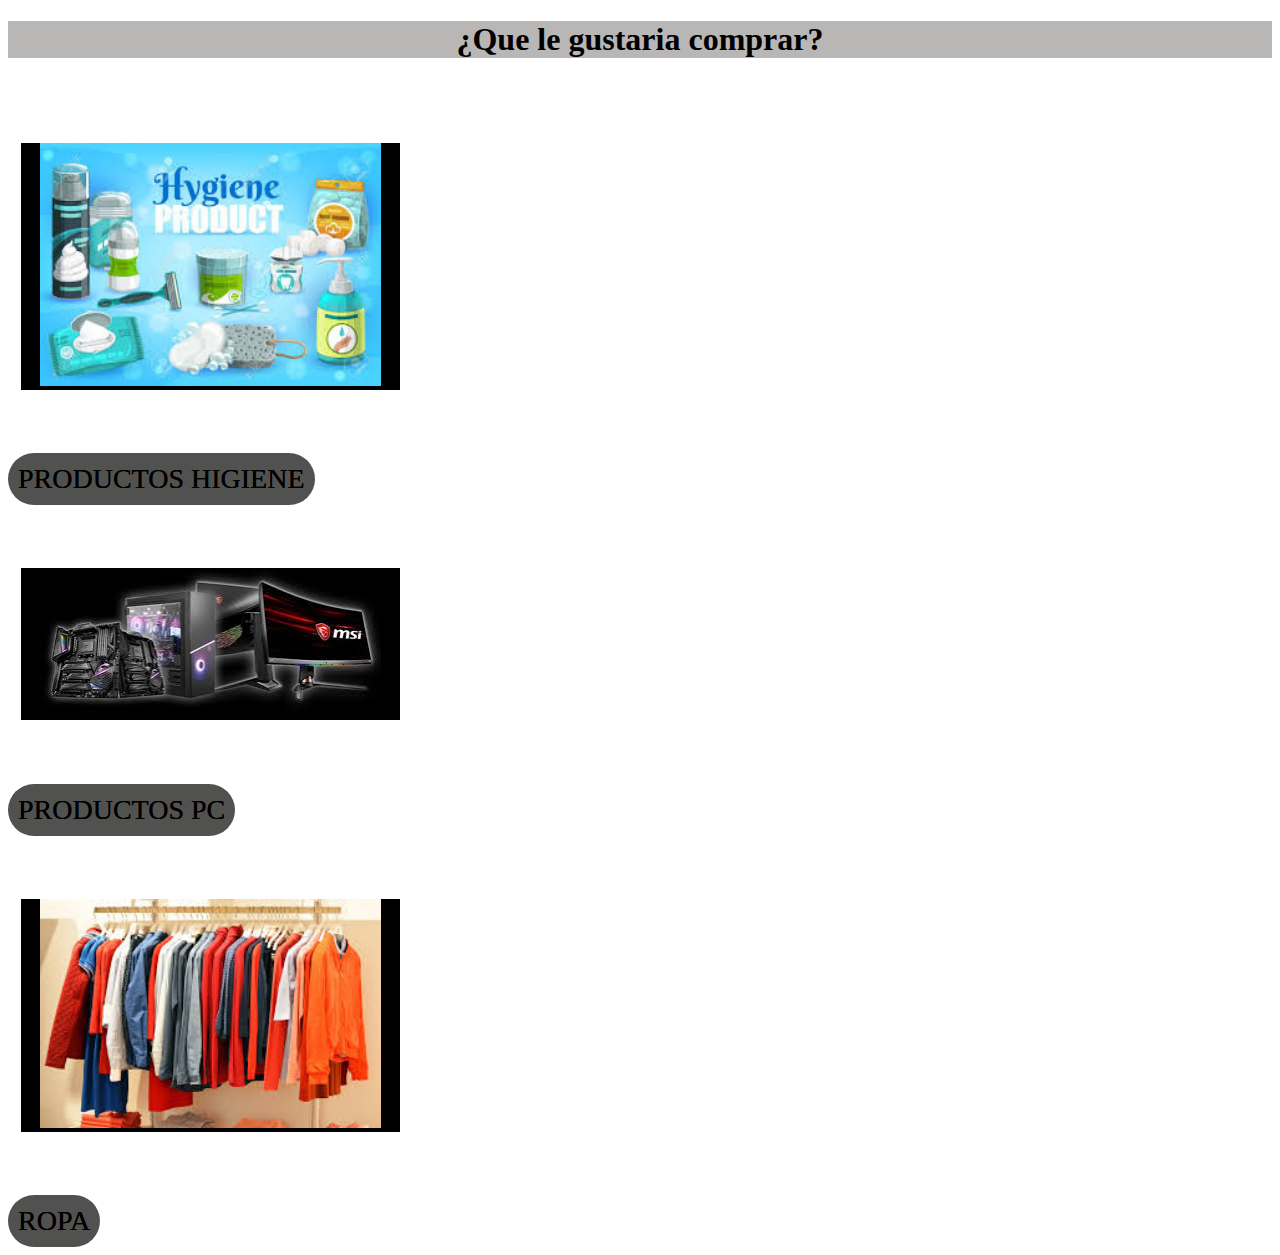
<file: index.html>
<!DOCTYPE html>
<html lang="es">
<head>
    <meta charset="UTF-8">
    <meta name="viewport" content="width=device-width, initial-scale=1.0">
    <title>Document</title>
    <link rel="stylesheet" href="style.css">
</head>
<body>
    <div class="texto">
        <h1>
            ¿Que le gustaria comprar?
        </h1>
    </div>
    <div class="grupo_fotos">
    <DIv class="foto">
        <img src="img/higiene.jpg" alt="">
    </DIv>
    <div>
        <button class="myButton"><a href="Diario.html" class="myButton">PRODUCTOS HIGIENE</a></button>
    </div>
    <DIv class="foto2">
        <img src="img/pc.jpg" alt="">
    </DIv>
    <div>
        <button class="myButton"><a href="pc.html" class="myButton">PRODUCTOS PC</a></button>
    </div>
    <DIv class="foto3">
        <img src="img/ropa.jpg" alt="">
    </DIv>
    <div>
        <button class="myButton"><a href="ropa.html" class="myButton">ROPA</a></button>
    </div>
    </div>
</body>
</html>
</file>
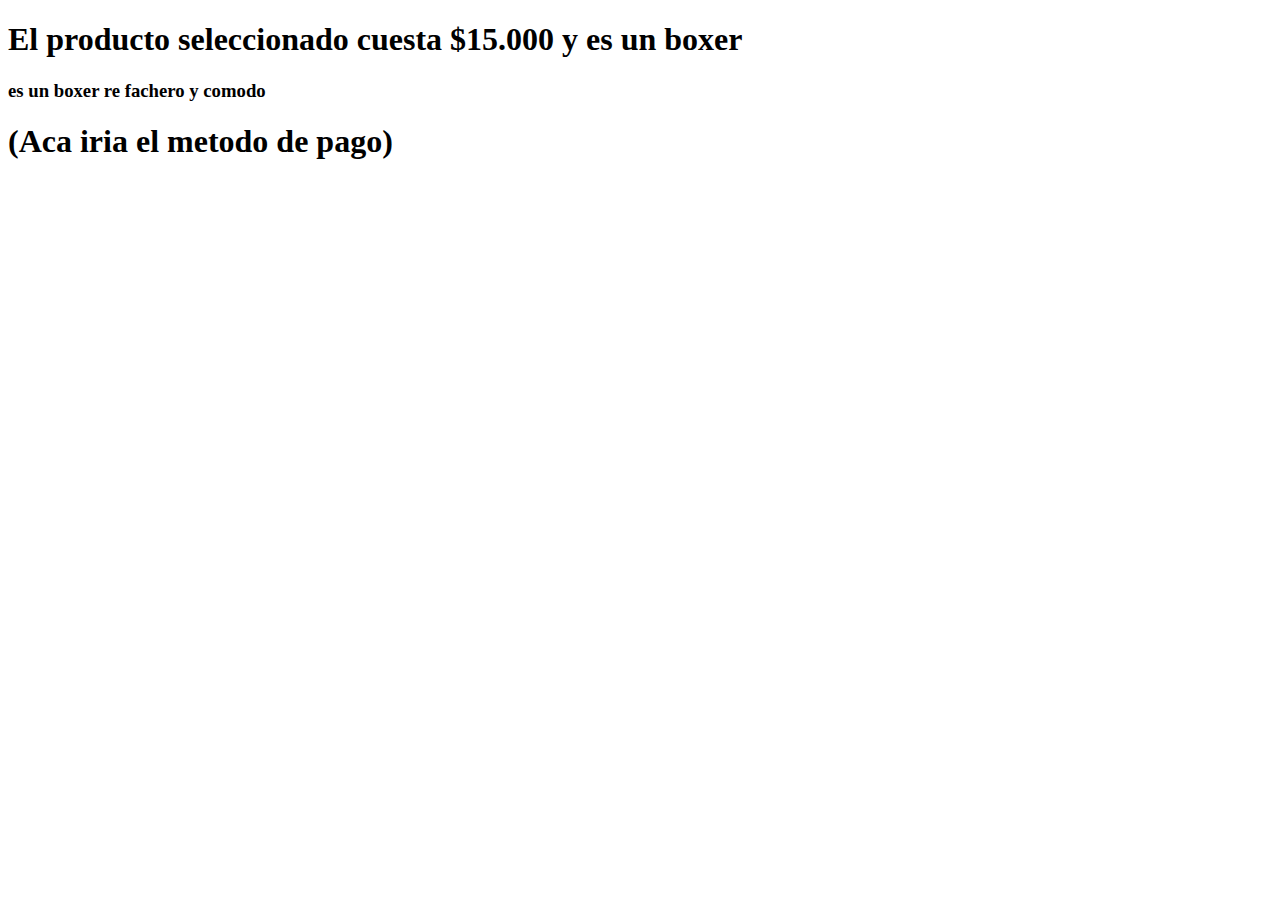
<file: boxer.html>
<!DOCTYPE html>
<html lang="es">
<head>
    <meta charset="UTF-8">
    <meta name="viewport" content="width=device-width, initial-scale=1.0">
    <title>Document</title>
    <link rel="stylesheet" href="style.css">
</head>
<body>
    <h1>El producto seleccionado cuesta $15.000 y es un boxer</h1>

    <h3>es un boxer re fachero y comodo</h3>
    
    <h1>(Aca iria el metodo de pago)</h1>
</body>
</html>
</file>
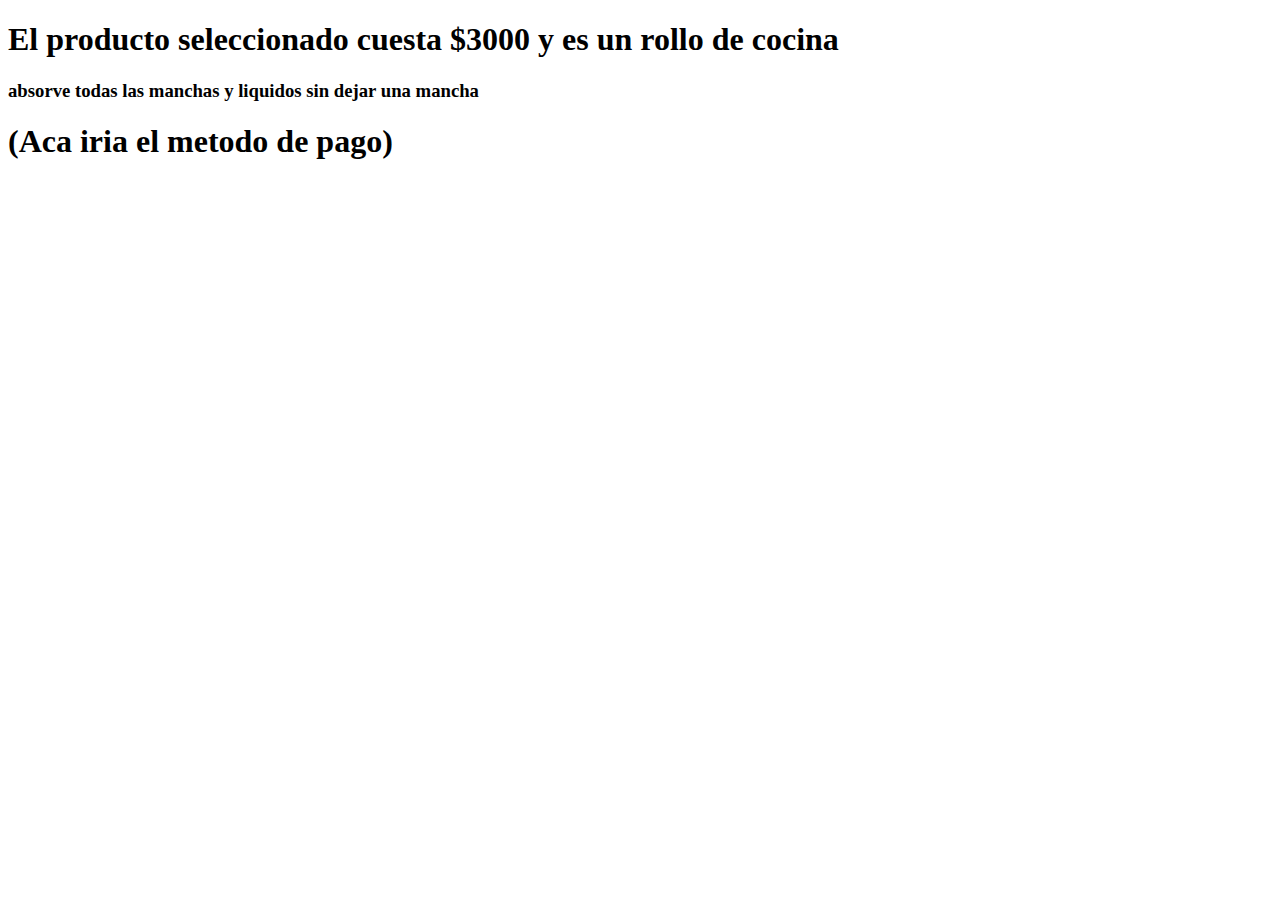
<file: compracocina.html>
<!DOCTYPE html>
<html lang="es">
<head>
    <meta charset="UTF-8">
    <meta name="viewport" content="width=device-width, initial-scale=1.0">
    <title>Document</title>
    <link rel="stylesheet" href="diario.css">
</head>
<body>
    <div>
        <h1>El producto seleccionado cuesta $3000 y es un rollo de cocina</h1>
        
        <h3>absorve todas las manchas y liquidos sin dejar una mancha</h3>
        
        <h1>(Aca iria el metodo de pago)</h1>
    </div>
</body>
</html>
</file>
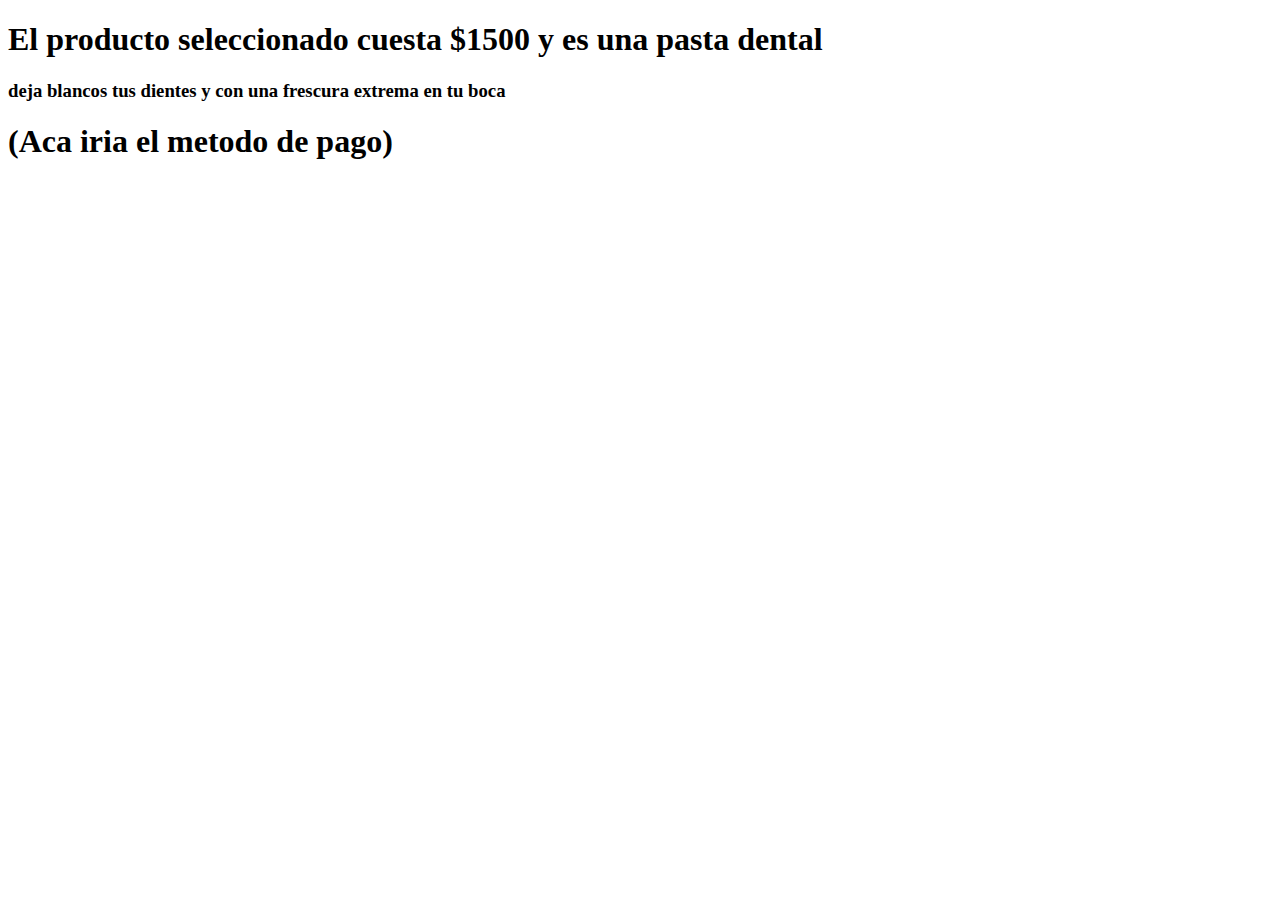
<file: compradental.html>
<!DOCTYPE html>
<html lang="es">
<head>
    <meta charset="UTF-8">
    <meta name="viewport" content="width=device-width, initial-scale=1.0">
    <title>Document</title>
    <link rel="stylesheet" href="diario.css">
</head>
<body>
  <div>
    <h1>El producto seleccionado cuesta $1500 y es una pasta dental</h1>
    
    <h3>deja blancos tus dientes y con una frescura extrema en tu boca</h3>
    
    <h1>(Aca iria el metodo de pago)</h1>
  </div>
</body>
</html>
</file>
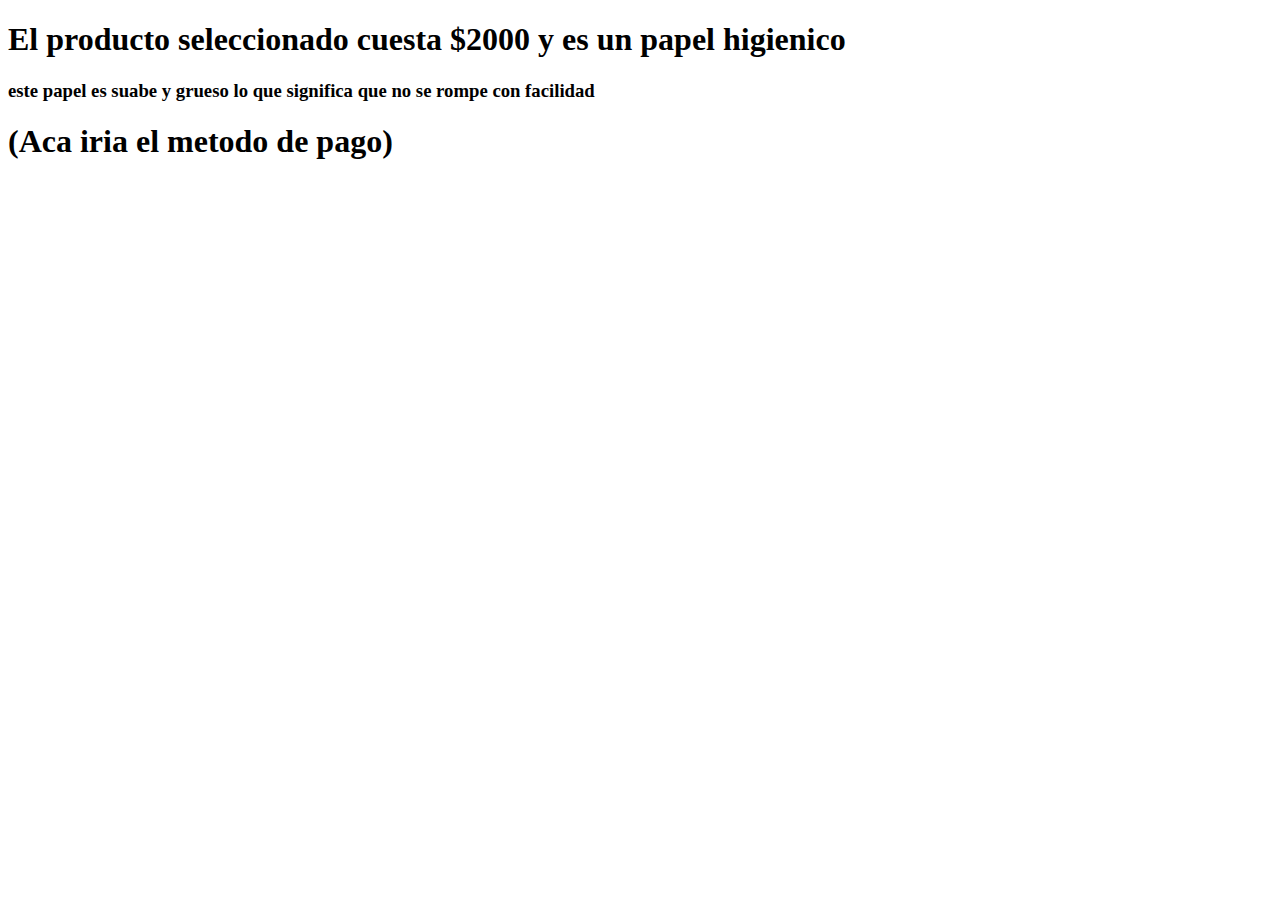
<file: comprahigienico.html>
<!DOCTYPE html>
<html lang="es">
<head>
    <meta charset="UTF-8">
    <meta name="viewport" content="width=device-width, initial-scale=1.0">
    <title>Document</title>
    <link rel="stylesheet" href="diario.css">
</head>
<body>
    <div>
        <h1>El producto seleccionado cuesta $2000 y es un papel higienico</h1>
        
        <h3>este papel es suabe y grueso lo que significa que no se rompe con facilidad</h3>
        
        <h1>(Aca iria el metodo de pago)</h1>
    </div>
</body>
</html>
</file>
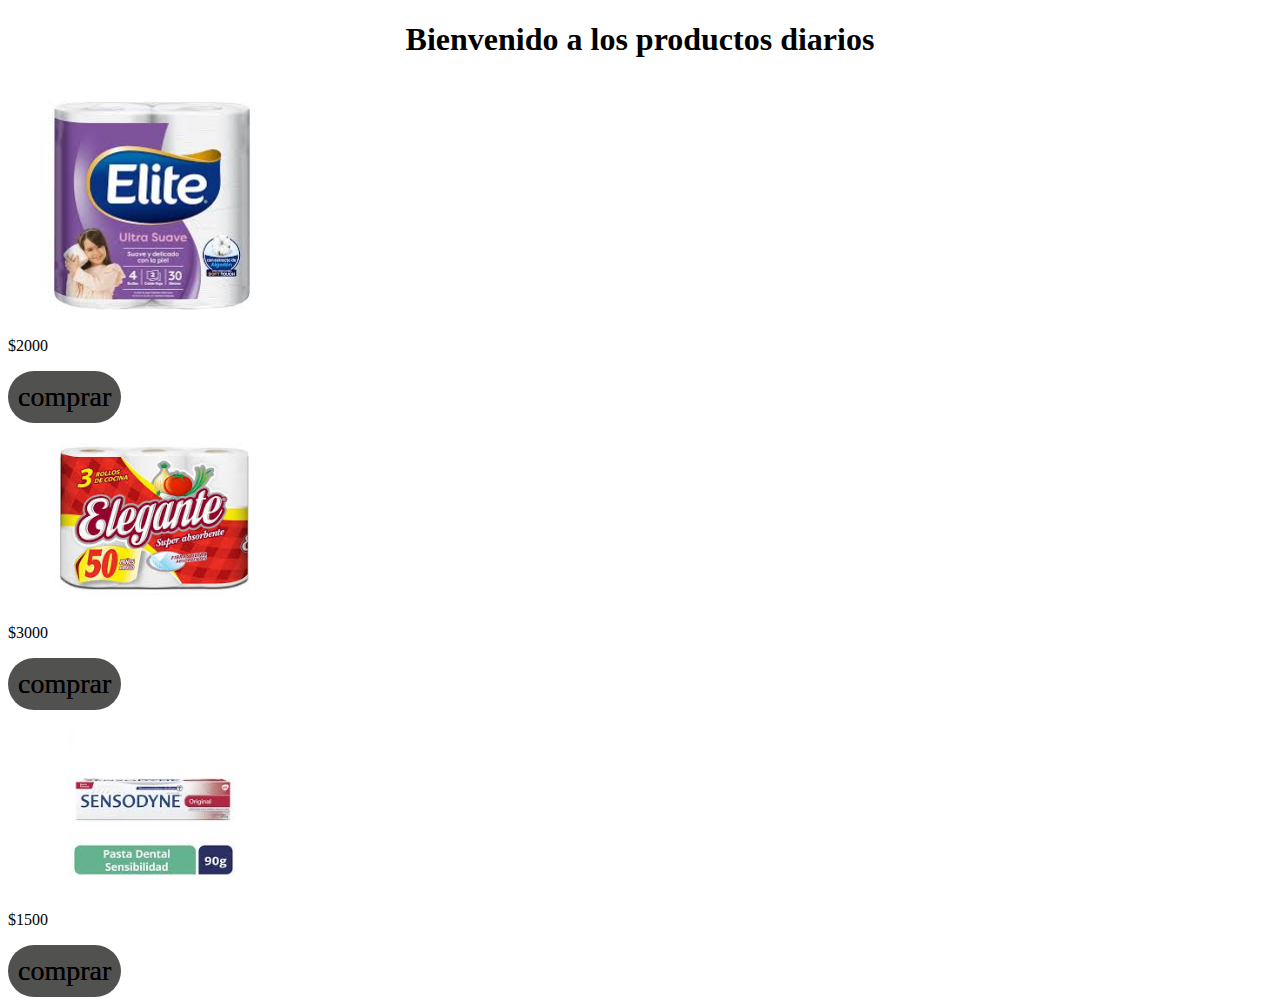
<file: Diario.html>
<!DOCTYPE html>
<html lang="es">
<head>
    <meta charset="UTF-8">
    <meta name="viewport" content="width=device-width, initial-scale=1.0">
    <title>Document</title>
<link rel="stylesheet" href="diario.css">
</head>
<body>
    <div class="texto">
        <h1>
            Bienvenido a los productos diarios
        </h1>
    </div>
    <div class="grupo_fotos">
        <div class="foto">
           <img src="img/higienico.jpg" alt="">     
        </div>
            <p class="p">$2000</p>
    <div>
        <button class="myButton"><a href="comprahigienico.html" class="myButton">comprar</a></button>
    </div>
         <div class="foto">
            <img src="img/cocina.jpg" alt="">     
         </div>
            <p class="p">$3000</p>
    <div>
        <button class="myButton"><a href="compracocina.html" class="myButton">comprar</a></button>
    </div>
    <div class="foto">
        <img src="img/dental.jpg" alt="">     
     </div>
        <p class="p">$1500</p>
<div>
    <button class="myButton"><a href="compradental.html" class="myButton">comprar</a></button>
</div>
    </div>
</body>
</html>
</file>
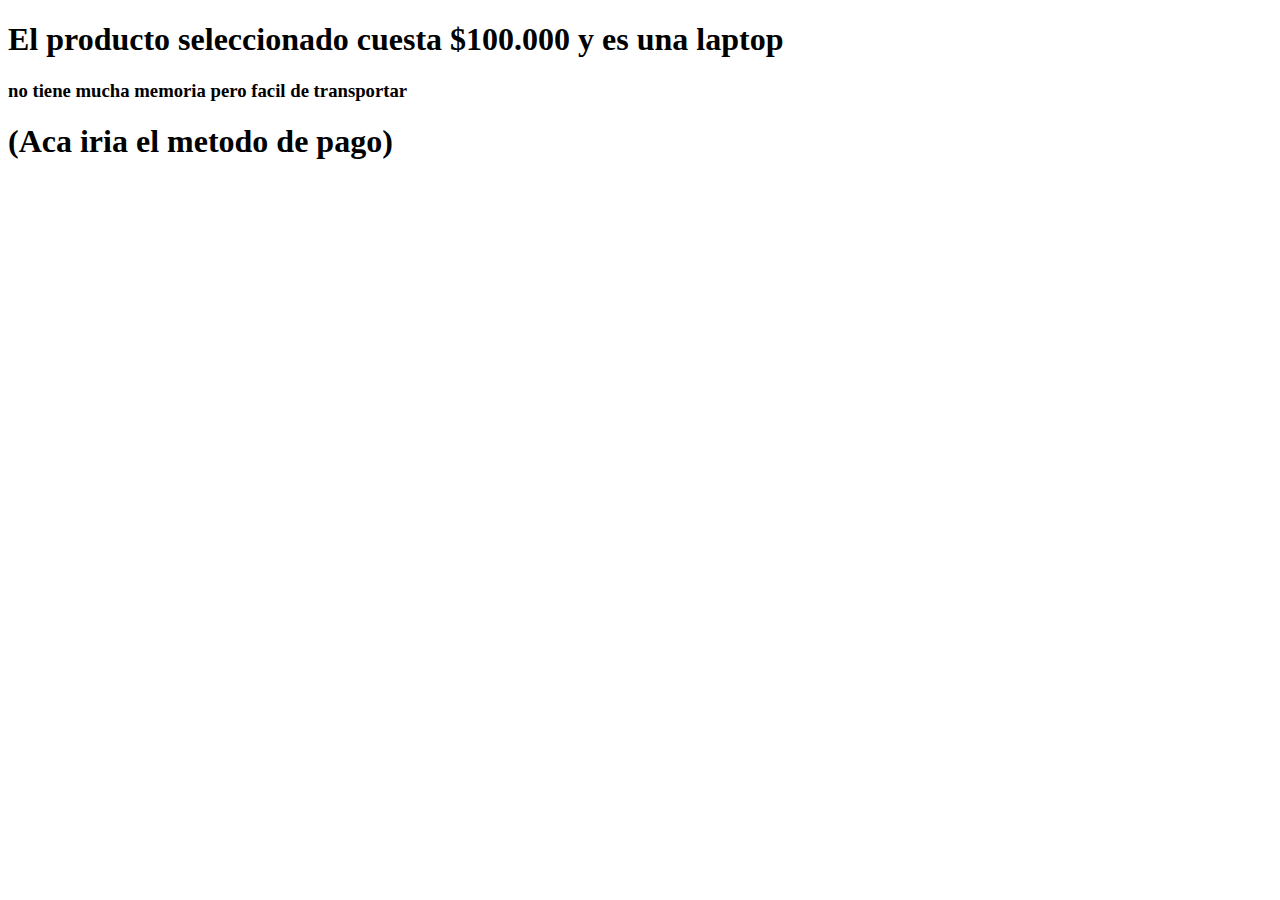
<file: laptop.html>
<!DOCTYPE html>
<html lang="es">
<head>
    <meta charset="UTF-8">
    <meta name="viewport" content="width=device-width, initial-scale=1.0">
    <title>Document</title>
    <link rel="stylesheet" href="pc.css">
</head>
<body>
    <h1>El producto seleccionado cuesta $100.000 y es una laptop</h1>
    
    <h3>no tiene mucha memoria pero facil de transportar</h3>
    
    <h1>(Aca iria el metodo de pago)</h1>
</body>
</html>
</file>
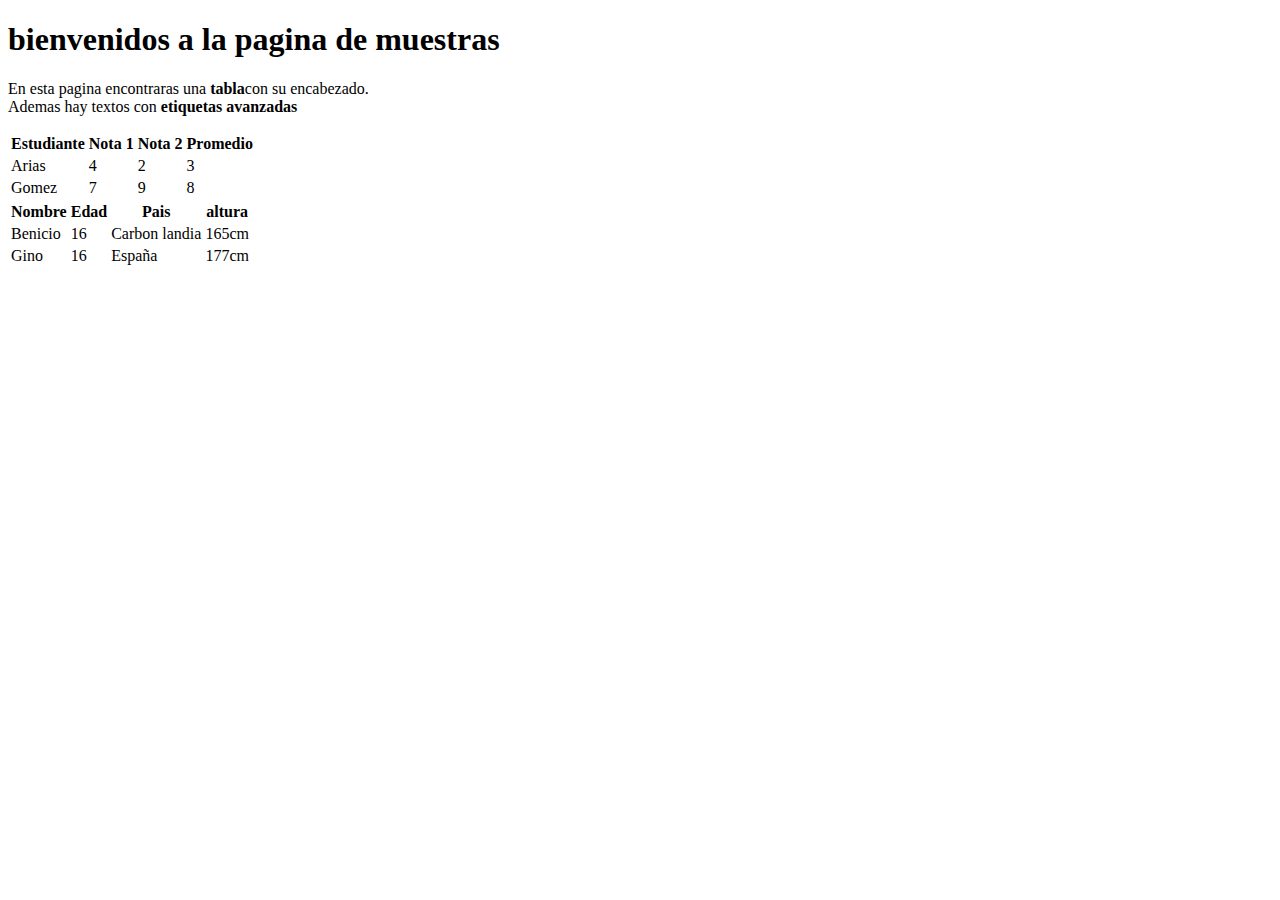
<file: muestras.html>
<!DOCTYPE html>
<html lang="es">
<head>
    <meta charset="UTF-8">
    <meta name="viewport" content="width=device-width, initial-scale=1.0">
    <title>Document</title>
     <link rel="stylesheet" href="style.css">
</head>
<body>
    
<h1>bienvenidos a la pagina de muestras</h1>

<p>En esta pagina encontraras una <strong>tabla</strong>con su encabezado. <br />
Ademas hay textos con <strong>etiquetas avanzadas</strong>
</p>
<table>
    <tr>
        <th class="th1">Estudiante</th>
        <th class="th1">Nota 1</th>
        <th class="th1">Nota 2</th>
        <th class="th1">Promedio</th>
    </tr>
    <tr>
         <td class="td1">Arias</td>
         <td class="td1">4</td>
         <td class="td1">2</td>
         <td class="td1">3</td>
    </tr>
    <tr>
        <td class="td1">Gomez</td>
        <td class="td1">7</td>
        <td class="td1">9</td>
        <td class="td1 ">8</td>
    </tr>
</table>
<table>
    <tr>
        <th class="th">Nombre</th>
        <th class="th">Edad</th>
        <th class="th">Pais</th>
        <th class="th">altura</th>
    </tr>
    <tr>
        <td class="td">Benicio</td>
        <td class="td">16</td>
        <td class="td">Carbon landia</td>
        <td class="td">165cm</td>
    </tr>
    <tr>
         <td class="td">Gino</td>
         <td class="td">16</td>
        <td class="td">España</td>
         <td class="td">177cm</td>
    </tr>
</table>
</body>
</html>
</file>
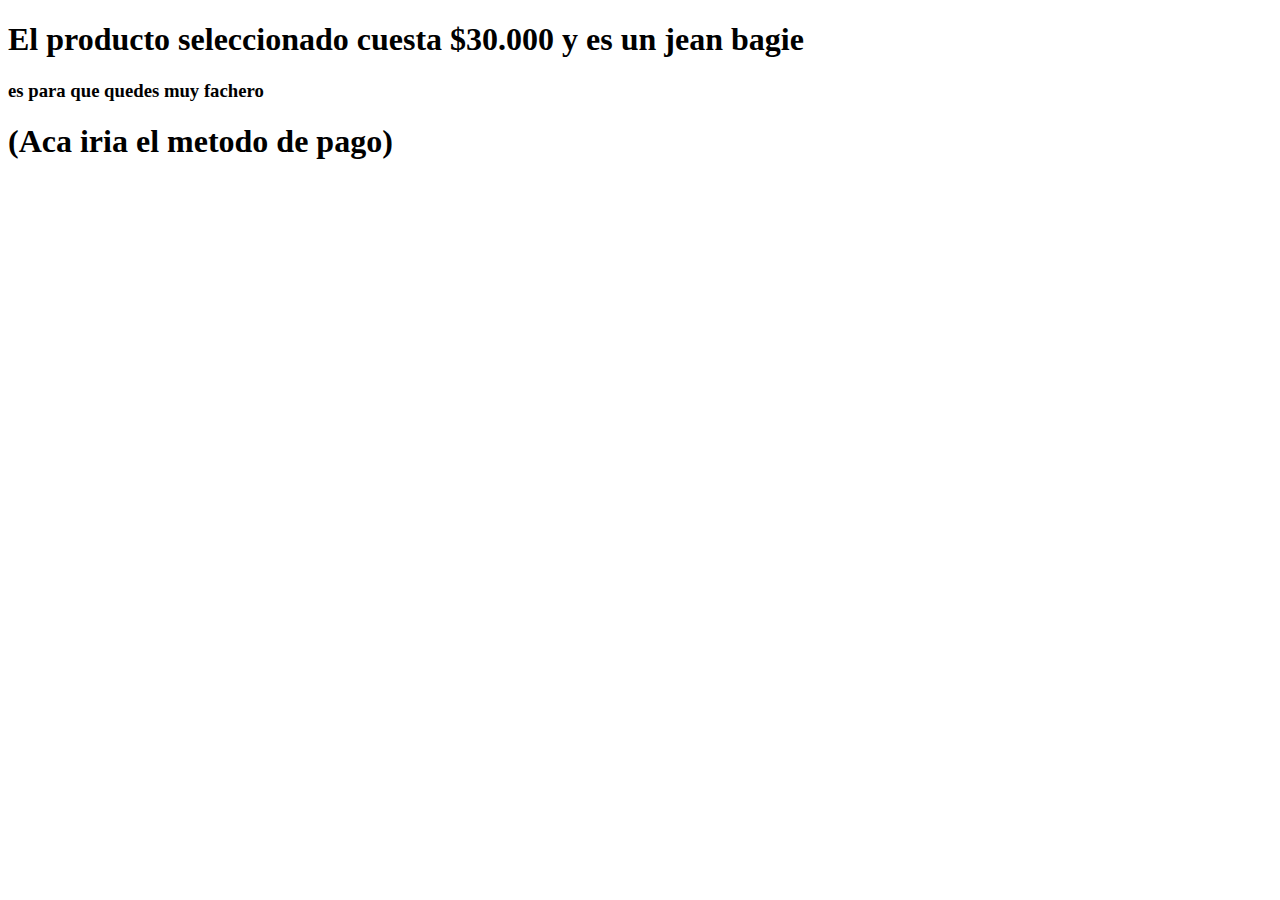
<file: pantalon.html>
<!DOCTYPE html>
<html lang="es">
<head>
    <meta charset="UTF-8">
    <meta name="viewport" content="width=device-width, initial-scale=1.0">
    <title>Document</title>
    <link rel="stylesheet" href="style.css">
</head>
<body>
    <h1>El producto seleccionado cuesta $30.000 y es un jean bagie</h1>
    
    <h3>es para que quedes muy fachero</h3>
    
    <h1>(Aca iria el metodo de pago)</h1>
</body>
</html>
</file>
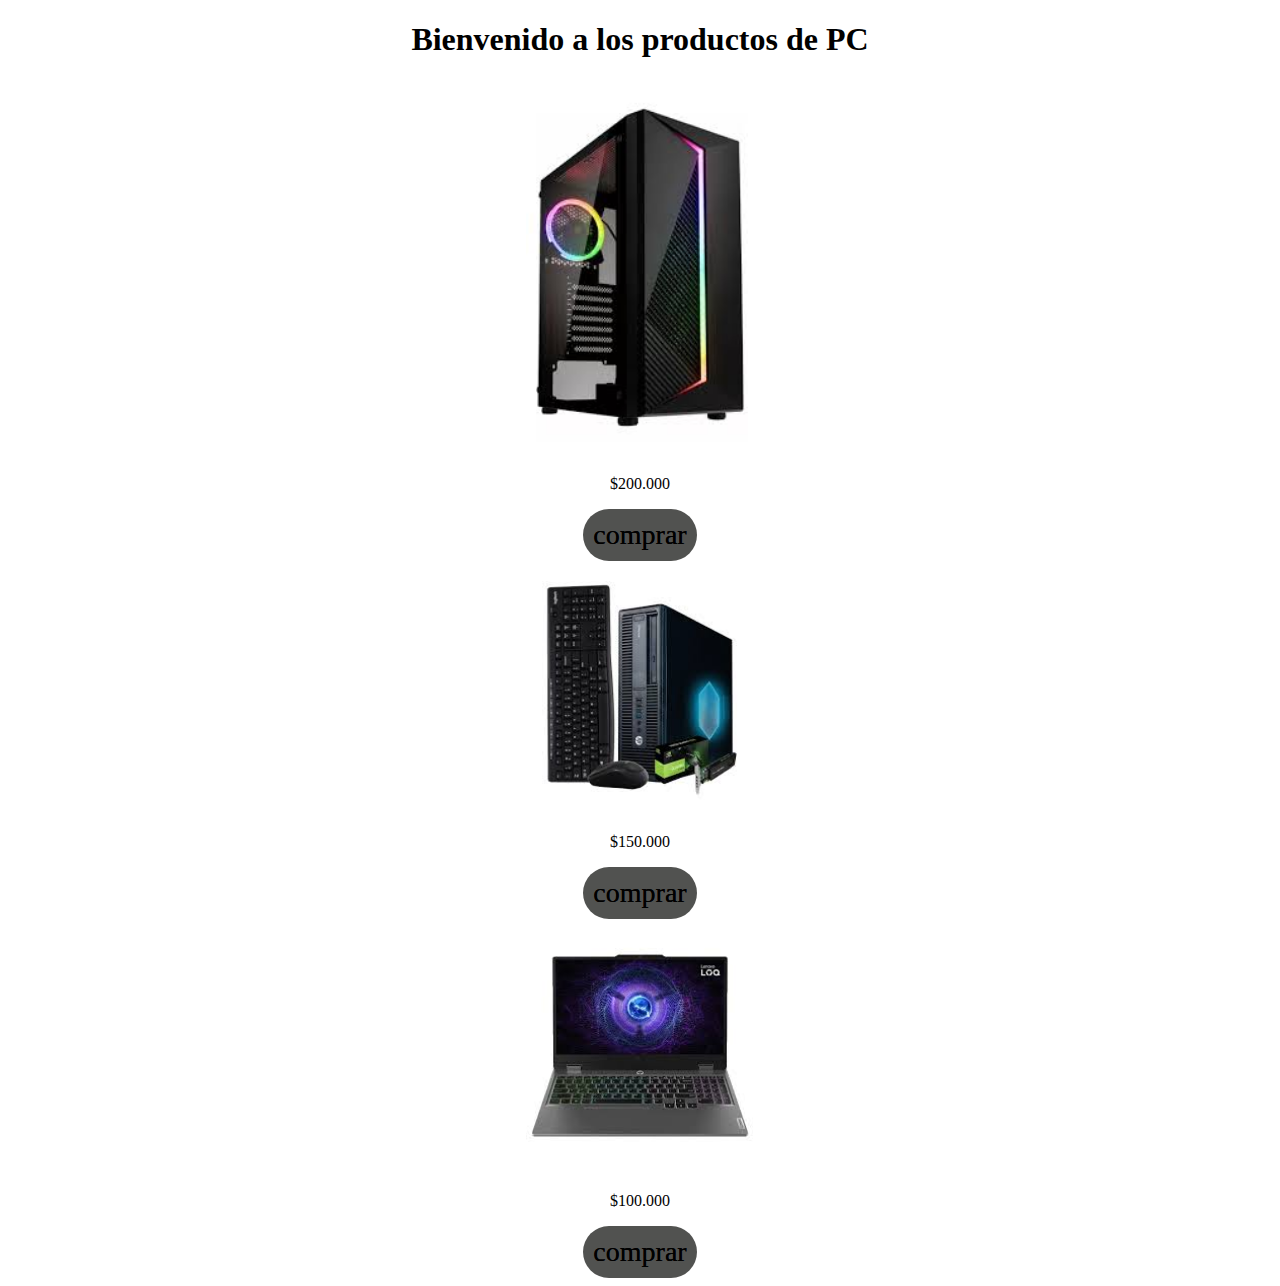
<file: pc.html>
<!DOCTYPE html>
<html lang="es">
<head>
    <meta charset="UTF-8">
    <meta name="viewport" content="width=device-width, initial-scale=1.0">
    <title>Document</title>
    <link rel="stylesheet" href="pc.css">
</head>
<body>
    <div class="texto">
        <h1>
            Bienvenido a los productos de PC
        </h1>
        <div class="grupo_fotos">
            <div class="foto">
               <img src="img/pcgamer.jpg" alt="">     
            </div>
                <p class="p">$200.000</p>
        <div>
            <button class="myButton"><a href="pcgamer.html" class="myButton">comprar</a></button>
        </div>
             <div class="foto">
                <img src="img/pctrabajo.jpg" alt="">     
             </div>
                <p class="p">$150.000</p>
        <div>
            <button class="myButton"><a href="pctrabajo.html" class="myButton">comprar</a></button>
        </div>
        <div class="foto">
            <img src="img/laptop.jpg" alt="">     
         </div>
            <p class="p">$100.000</p>
    <div>
        <button class="myButton"><a href="laptop.html" class="myButton">comprar</a></button>
    </div>
        </div>
    </div>
</body>
</html>
</file>
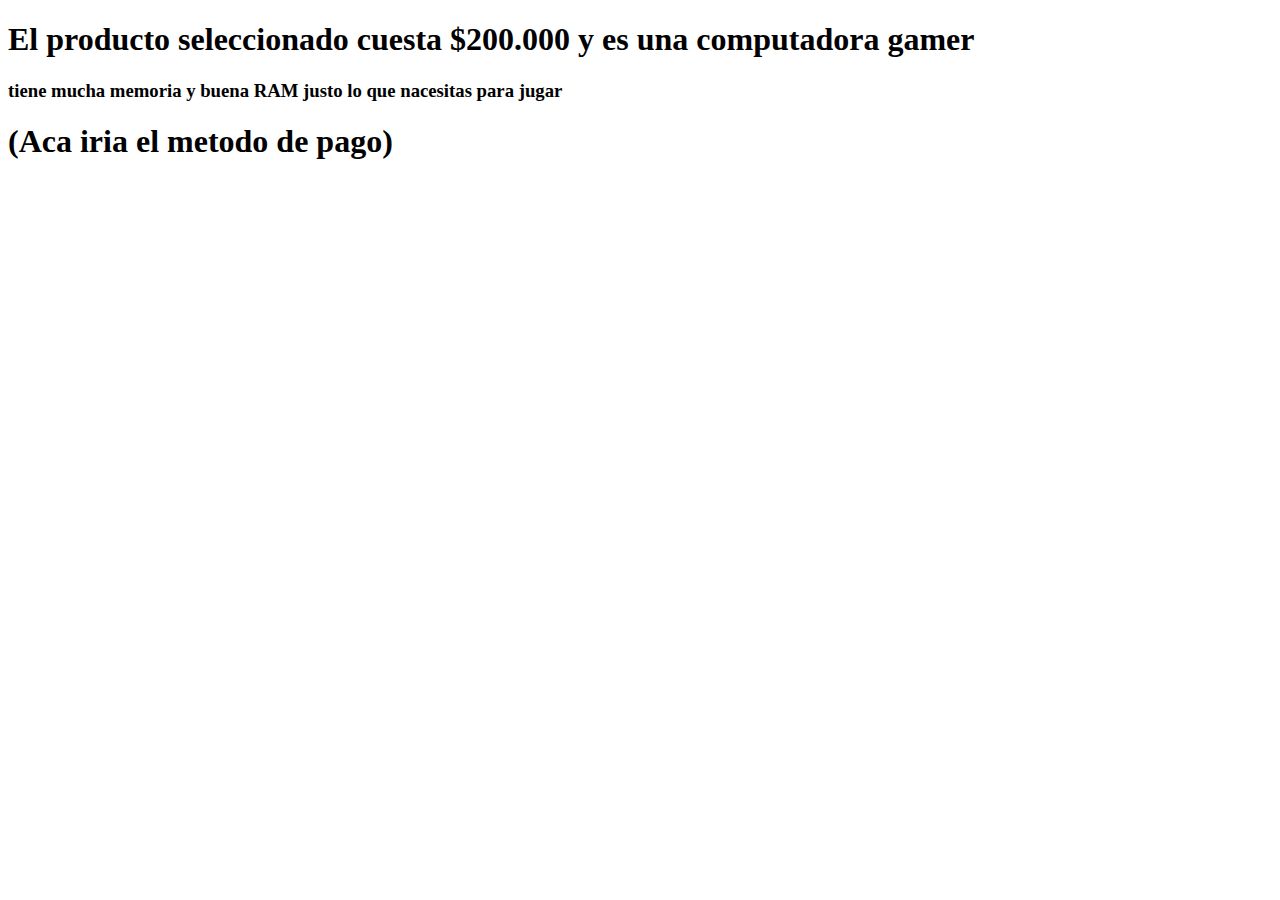
<file: pcgamer.html>
<!DOCTYPE html>
<html lang="es">
<head>
    <meta charset="UTF-8">
    <meta name="viewport" content="width=device-width, initial-scale=1.0">
    <title>Document</title>
    <link rel="stylesheet" href="style.css">
</head>
<body>
    <h1>El producto seleccionado cuesta $200.000 y es una computadora gamer</h1>
   
    <h3>tiene mucha memoria y buena RAM justo lo que nacesitas para jugar</h3>
    
    <h1>(Aca iria el metodo de pago)</h1>
</body>
</html>
</file>
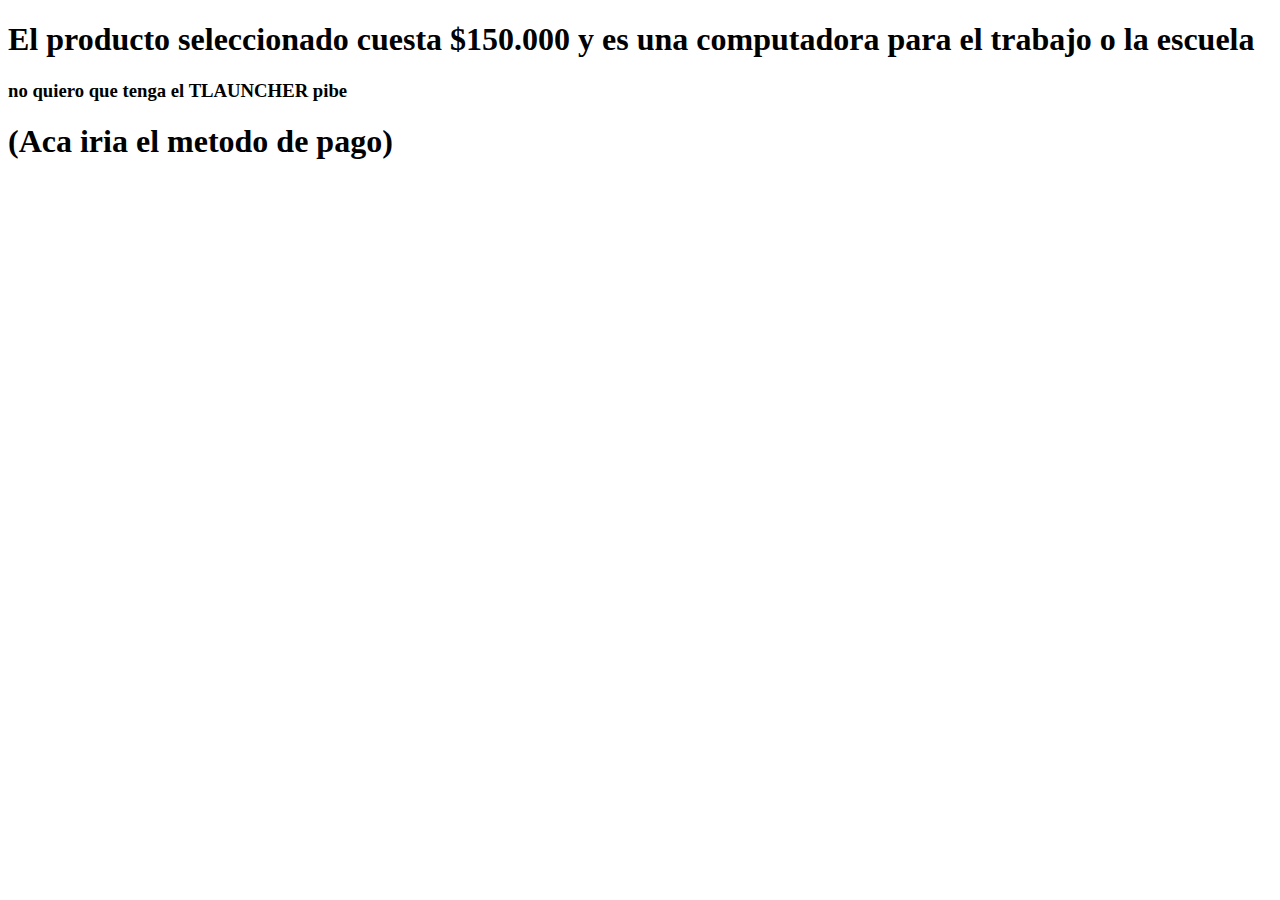
<file: pctrabajo.html>
<!DOCTYPE html>
<html lang="es">
<head>
    <meta charset="UTF-8">
    <meta name="viewport" content="width=device-width, initial-scale=1.0">
    <title>Document</title>
    <link rel="stylesheet" href="style.css">
</head>
<body>
    <h1>El producto seleccionado cuesta $150.000 y es una computadora para el trabajo o la escuela</h1>
  
    <h3>no quiero que tenga el TLAUNCHER pibe</h3>
  
    <h1>(Aca iria el metodo de pago)</h1>
</body>
</html>
</file>
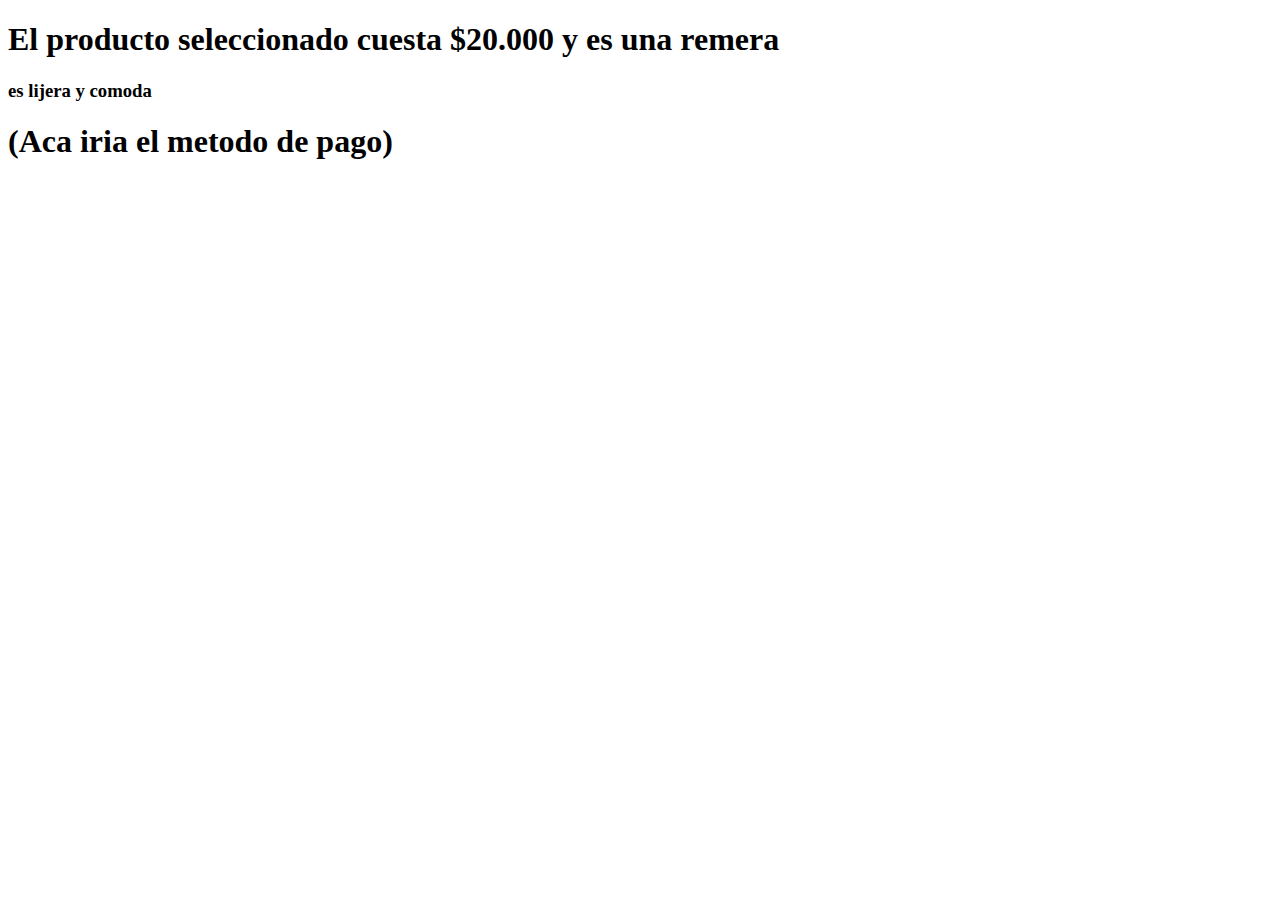
<file: remera.html>
<!DOCTYPE html>
<html lang="es">
<head>
    <meta charset="UTF-8">
    <meta name="viewport" content="width=device-width, initial-scale=1.0">
    <title>Document</title>
    <link rel="stylesheet" href="style.css">
</head>
<body>
    <h1>El producto seleccionado cuesta $20.000 y es una remera</h1>
    
    <h3>es lijera y comoda</h3>
    
    <h1>(Aca iria el metodo de pago)</h1>

</body>
</html>
</file>
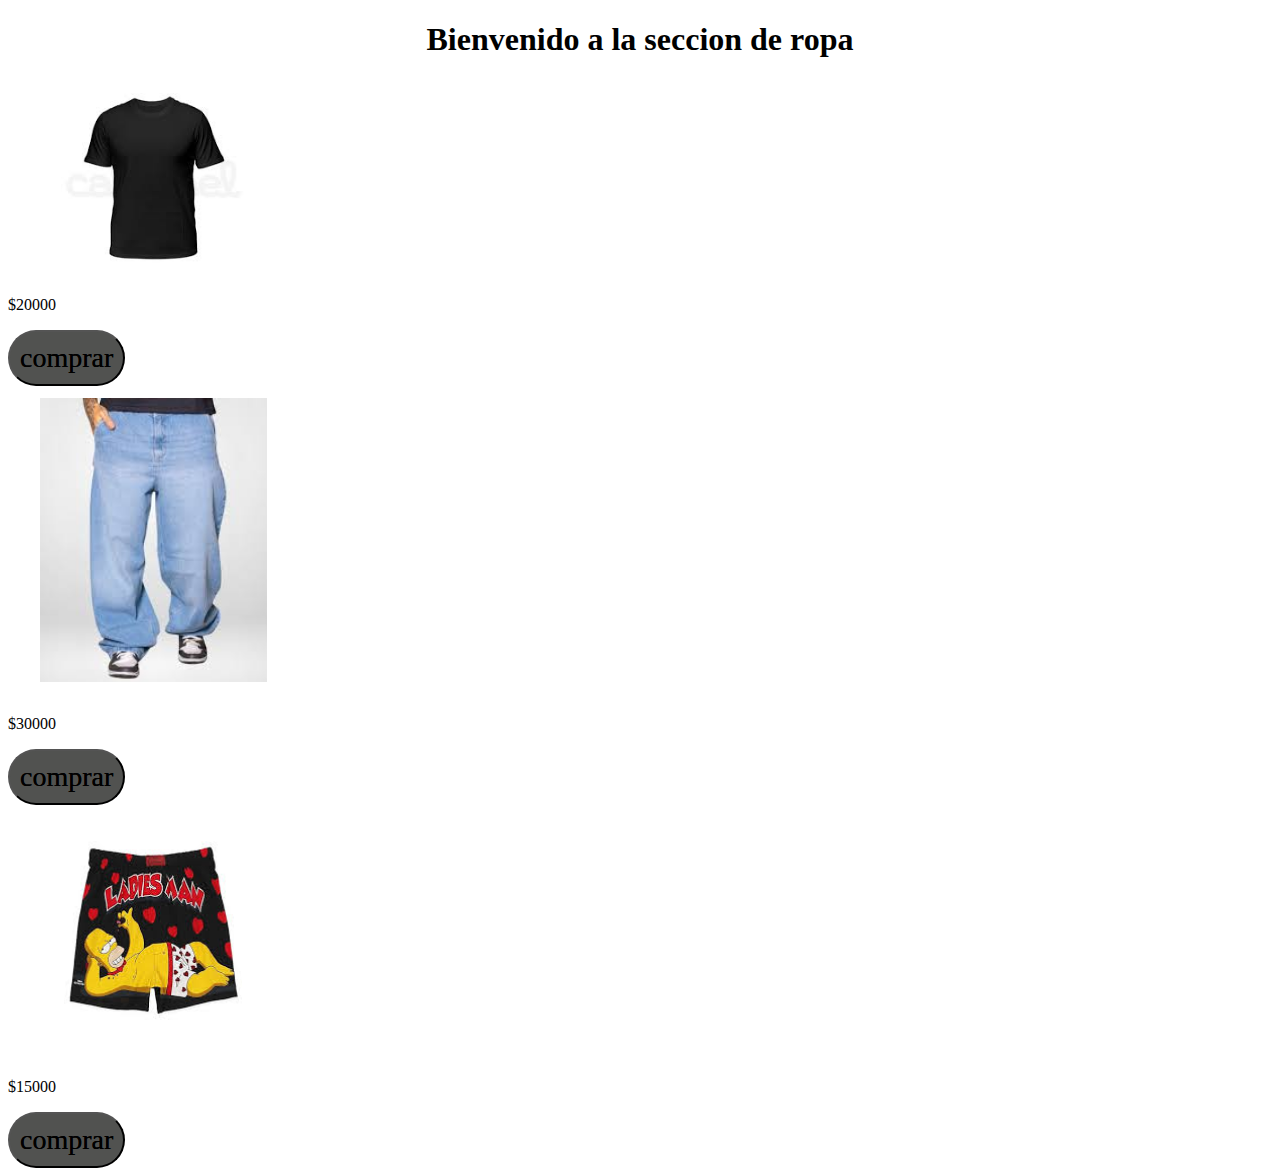
<file: ropa.html>
<!DOCTYPE html>
<html lang="es">
<head>
    <meta charset="UTF-8">
    <meta name="viewport" content="width=device-width, initial-scale=1.0">
    <title>Document</title>
<link rel="stylesheet" href="ropa.css">
</head>
<body>
    <div class="texto">
        <h1>
            Bienvenido a la seccion de ropa
        </h1>
    </div>
    <div class="grupo_fotos">
        <div class="foto">
           <img src="img/remera.jpg" alt="">     
        </div>
            <p class="p">$20000</p>
    <div>
        <button class="myButton"><a href="remera.html" class="myButton">comprar</a></button>
    </div>
         <div class="foto">
            <img src="img/pantalon.jpg" alt="">     
         </div>
            <p class="p">$30000</p>
    <div>
        <button class="myButton"><a href="pantalon.html" class="myButton">comprar</a></button>
    </div>
    <div class="foto">
        <img src="img/boxer.jpg" alt="">     
     </div>
        <p class="p">$15000</p>
<div>
    <button class="myButton"><a href="boxer.html" class="myButton">comprar</a></button>
</div>
    </div>
</body>
</html>
</file>
<file: style.css>
body{
    background-color: rgb(255, 255, 255);
}
h1{
    color: rgb(0, 0, 0);
}
p{
    color: rgb(0, 0, 0);
}
img{
    width: 90%;
    margin-left: 5%;
    margin-right: 5%;

}
.texto{
    width: 100%;
    background-color: rgb(185, 182, 182);
    text-align: center;
}
.grupo_fotos {	
    background-color: rgb(255, 255, 255);
	width: 100%;

}
.foto{
    background-color: rgb(0, 0, 0);
    width: 30%;
    display: inline-block;
    margin-left: 1%;
    margin-right: 1%;
	margin-top: 5%;
	margin-bottom: 5%;
}
.foto2{
    background-color: rgb(0, 0, 0);
    width: 30%;
    display: inline-block;
    margin-left: 1%;
    margin-right: 1%;
	margin-top: 5%;
	margin-bottom: 5%;
}
.foto3{
    background-color: rgb(0, 0, 0);
    width: 30%;
    display: inline-block;
    margin-left: 1%;
    margin-right: 1%;
	margin-top: 5%;
	margin-bottom: 5%;
}
.myButton {
	background:linear-gradient(to bottom, rgb(81, 82, 80) 0%, rgb(81, 82, 80) 0%);
	border-radius:28px;
	border:0px solid #000000;
	display:inline-block; 
	cursor:pointer;
	color:#000000;
	font-family:Impact;
	font-size:28px;
	padding:5px 5px;
	text-decoration:none;
	text-shadow:0px 0px 0px #000000;
}
.myButton:hover {
	background:linear-gradient(to bottom, rgb(81, 82, 80) 0%, rgb(81, 82, 80) 0%);
	background-color:rgb(81, 82, 80);
}
.myButton:active {
	position:relative;
	top:1px;
}
</file>
<file: diario.css>
body{
    background-color: rgb(255, 255, 255);
}
h1{
    color: rgb(0, 0, 0);
}
p{
    color: rgb(0, 0, 0);
}
img{
    width: 60%;
    margin-left: 5%;
    margin-right: 5%;

}
.texto{
    width: 100%;
    background-color: rgb(255, 255, 255);
    text-align: center;
}
.grupo_foto {	
    background-color: rgb(0, 0, 0);

}
.foto{
    width: 30%;
    display: inline-block;
    margin-left: 1%;
    margin-right: 1%;
	margin-top: 1%;
	  
}
.myButton {
	background:linear-gradient(to bottom, rgb(81, 82, 80) 0%, rgb(81, 82, 80) 0%);
	border-radius:28px;
	border:0px solid #000000;
	display:inline-block; 
	cursor:pointer;
	color:#000000;
	font-family:Impact;
	font-size:28px;
	padding:5px 5px;
	text-decoration:none;
	text-shadow:0px 0px 0px #000000;
}
.myButton:hover {
	background:linear-gradient(to bottom, rgb(81, 82, 80) 0%, rgb(81, 82, 80) 0%);
	background-color:rgb(81, 82, 80);
}
.myButton:active {
	position:relative;
	top:1px;
}
</file>
<file: pc.css>
body{
    background-color: rgb(255, 255, 255);
}
h1{
    color: rgb(0, 0, 0);
}
p{
    color: rgb(0, 0, 0);
}
img{
    width: 60%;
    margin-left: 5%;
    margin-right: 5%;

}
.texto{
    width: 100%;
    background-color: rgb(255, 255, 255);
    text-align: center;
}
.grupo_foto {	
    background-color: rgb(0, 0, 0);

}
.foto{
    width: 30%;
    display: inline-block;
    margin-left: 1%;
    margin-right: 1%;
	margin-top: 1%;
	margin-bottom: 1%;
}
.myButton {
	background:linear-gradient(to bottom, rgb(81, 82, 80) 0%, rgb(81, 82, 80) 0%);
	border-radius:28px;
	border:0px solid #000000;
	display:inline-block; 
	cursor:pointer;
	color:#000000;
	font-family:Impact;
	font-size:28px;
	padding:5px 5px;
	text-decoration:none;
	text-shadow:0px 0px 0px #000000;
}
.myButton:hover {
	background:linear-gradient(to bottom, rgb(81, 82, 80) 0%, rgb(81, 82, 80) 0%);
	background-color:rgb(81, 82, 80);
}
.myButton:active {
	position:relative;
	top:1px;
}
</file>
<file: ropa.css>
body{
    background-color: rgb(255, 255, 255);
}
h1{
    color: rgb(0, 0, 0);
}
p{
    color: rgb(0, 0, 0);
}
img{
    width: 60%;
    margin-left: 5%;
    margin-right: 5%;

}
.texto{
    width: 100%;
    background-color: rgb(255, 255, 255);
    text-align: center;
}
.grupo_foto {	
    background-color: rgb(0, 0, 0);

}
.foto{
    width: 30%;
    display: inline-block;
    margin-left: 1%;
    margin-right: 1%;
	margin-top: 1%;
	margin-bottom: 1%;
}
.myButton {
	background:linear-gradient(to bottom, rgb(81, 82, 80) 0%, rgb(81, 82, 80) 0%);
	border-radius:28px;
	border:0apx solid #000000;
	display:inline-block; 
	cursor:pointer;
	color:#000000;
	font-family:Impact;
	font-size:28px;
	padding:5px 5px;
	text-decoration:none;
	text-shadow:0px 0px 0px #000000;
}
.myButton:hover {
	background:linear-gradient(to bottom, rgb(81, 82, 80) 0%, rgb(81, 82, 80) 0%);
	background-color:rgb(81, 82, 80);
}
.myButton:active {
	position:relative;
	top:1px;
}
</file>
